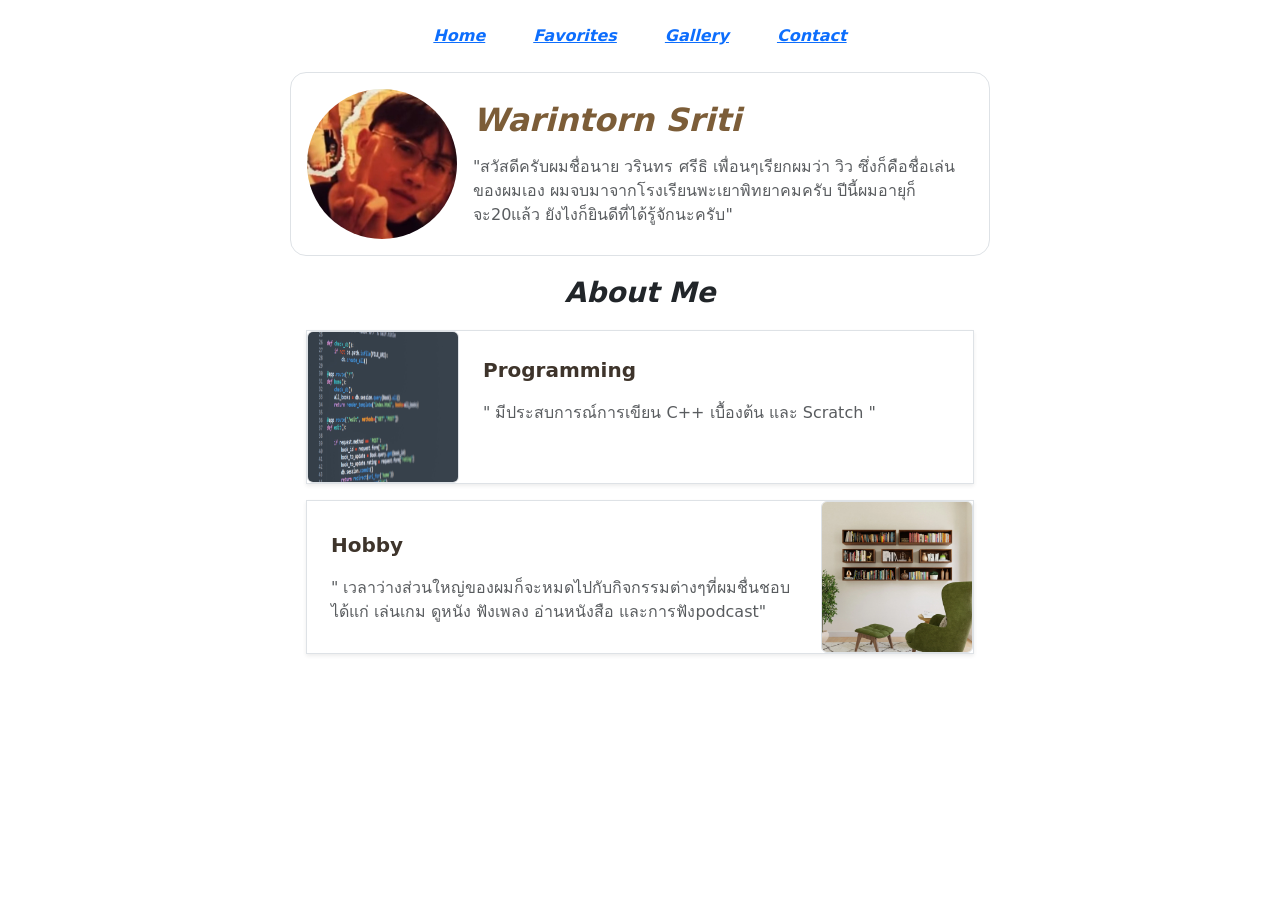
<file: index.html>
<!doctype html>
<html lang="en">
  <head>
    <meta charset="UTF-8" />
    <meta name="viewport" content="width=device-width, initial-scale=1.0" />
    <link rel="stylesheet" href="style.css">
    <link
      href="https://cdn.jsdelivr.net/npm/bootstrap@5.3.8/dist/css/bootstrap.min.css"
      rel="stylesheet"
      integrity="sha384-sRIl4kxILFvY47J16cr9ZwB07vP4J8+LH7qKQnuqkuIAvNWLzeN8tE5YBujZqJLB"
      crossorigin="anonymous"
    />
    <script
      src="https://cdn.jsdelivr.net/npm/bootstrap@5.3.8/dist/js/bootstrap.bundle.min.js"
      integrity="sha384-FKyoEForCGlyvwx9Hj09JcYn3nv7wiPVlz7YYwJrWVcXK/BmnVDxM+D2scQbITxI"
      crossorigin="anonymous"
    ></script>
    <title>My Portfolio</title>
  </head>
  <body>
    <div class="d-flex justify-content-center gap-5 fw-bold my-4 fontc">
      <a href="index.html">Home</a>
      <a href="Favorites.html">Favorites</a>
      <a href="Gallery.html">Gallery</a>
      <a href="contact.html">Contact</a>
    </div>

    <div
      class="d-flex justify-content-center align-items-center mx-auto gap-3 border p-3 rounded-4"
      style="max-width: 700px"
    >
        <div>
          <img
            src="Me.jpg"
            class="rounded-circle"
            width="150px" height="150px"
            style="object-fit: cover"
          />
        </div>
      
      <div class="d-none d-sm-block">
        <div class="display-5 mb-3 fw-bold fs-2 fontc">Warintorn Sriti</div>
        <div class="text-muted">
          "สวัสดีครับผมชื่อนาย วรินทร ศรีธิ เพื่อนๆเรียกผมว่า วิว
          ซึ่งก็คือชื่อเล่นของผมเอง ผมจบมาจากโรงเรียนพะเยาพิทยาคมครับ
          ปีนี้ผมอายุก็จะ20แล้ว ยังไงก็ยินดีที่ได้รู้จักนะครับ"
        </div>
      </div>
    </div>
  </div>

  <p class="text-center m-3 fs-3 fst-italic fw-bold">About Me</p>

  <div style="max-width: 700px" class="mx-auto px-3">
      <div class="d-flex border mb-3 shadow-sm my-rounded-all">
        <div class="border rounded overflow-hidden">
          <img src="code.jpg" width="150px" height="150px">
        </div>
        <div class="p-4">
          <p class="fw-semibold fs-5 font">Programming</p>
          <span class="text-muted">
              " มีประสบการณ์การเขียน C++ เบื้องต้น และ Scratch "
          </span>
        </div>
      </div>

      <div class="d-flex border mb-3 shadow-sm my-rounded-all align-items-center">
        <div class="p-4">
          <p class="fw-semibold fs-5 font">Hobby</p>
          <span class="text-muted"> 
              " เวลาว่างส่วนใหญ่ของผมก็จะหมดไปกับกิจกรรมต่างๆที่ผมชื่นชอบได้แก่ เล่นเกม ดูหนัง ฟังเพลง อ่านหนังสือ และการฟังpodcast"
          </span>
        </div>
        <div class="border rounded overflow-hidden ms-auto flex-shrink-0">
          <img src="h.jpg" width="150px" height="150px">
        </div>
      </div>
    </div>

  </body>
</html>
</file>
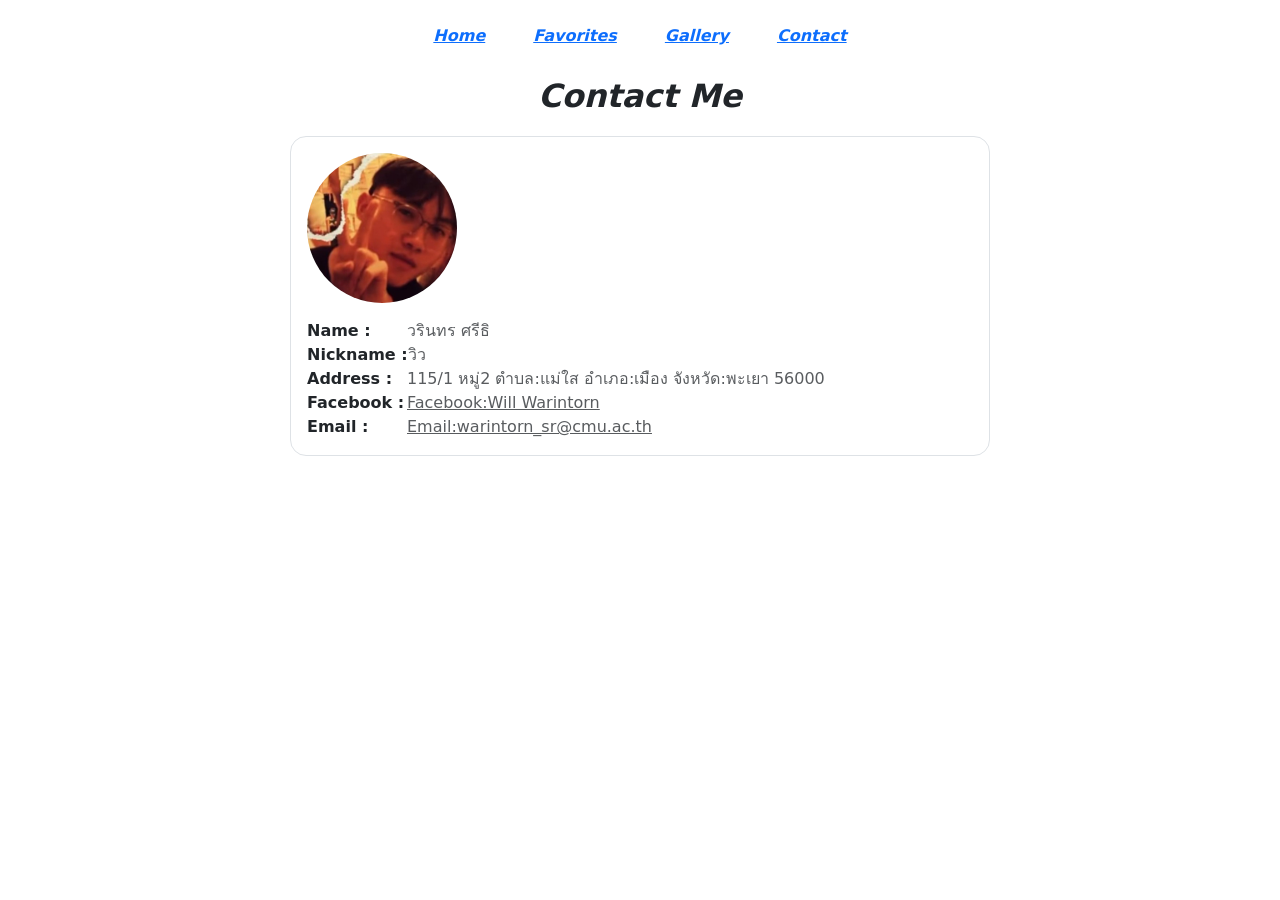
<file: contact.html>
<!doctype html>
<html lang="en">
  <head>
    <meta charset="UTF-8" />
    <meta name="viewport" content="width=device-width, initial-scale=1.0" />
    <link rel="stylesheet" href="style.css" />
    <link
      href="https://cdn.jsdelivr.net/npm/bootstrap@5.3.8/dist/css/bootstrap.min.css"
      rel="stylesheet"
      integrity="sha384-sRIl4kxILFvY47J16cr9ZwB07vP4J8+LH7qKQnuqkuIAvNWLzeN8tE5YBujZqJLB"
      crossorigin="anonymous"
    />
    <script
      src="https://cdn.jsdelivr.net/npm/bootstrap@5.3.8/dist/js/bootstrap.bundle.min.js"
      integrity="sha384-FKyoEForCGlyvwx9Hj09JcYn3nv7wiPVlz7YYwJrWVcXK/BmnVDxM+D2scQbITxI"
      crossorigin="anonymous"
    ></script>
    <title>My Portfolio</title>
  </head>
  <body>
    <div class="d-flex justify-content-center gap-5 fw-bold my-4 fontc">
      <a href="index.html">Home</a>
      <a href="Favorites.html">Favorites</a>
      <a href="Gallery.html">Gallery</a>
      <a href="contact.html">Contact</a>
    </div>
    <p class="text-center m-3 fs-2 fst-italic fw-semibold">Contact Me</p>
    <div
      class="d-flex align-items-center mx-auto gap-3 border p-3 rounded-4 flex-wrap"
      style="max-width: 700px">
      <div>
        <img
          src="Me.jpg"
          class="rounded-circle"
          width="150px"
          height="150px"
          style="object-fit: cover">
      </div>
      <div class=" flex-column ">
      <div class="d-flex">
        <div style="min-width: 100px" class="fw-semibold">Name :</div>
        <span class="text-muted">วรินทร ศรีธิ</span>
      </div>
      <div class="d-flex">
        <div style="min-width: 100px" class="fw-semibold">Nickname :</div>
        <span class="text-muted">วิว</span>
      </div>
      <div class="d-flex">
        <div style="min-width: 100px" class="fw-semibold">Address :</div>
        <span class="text-muted">115/1 หมู่2 ตำบล:แม่ใส อำเภอ:เมือง จังหวัด:พะเยา 56000</span>
      </div>
      <div class="d-flex">
        <div style="min-width: 100px" class="fw-semibold">Facebook :</div>
        <a href="https://www.facebook.com/warintorn.seeti" class="text-muted">Facebook:Will Warintorn</a>
      </div>
      <div class="d-flex">
        <div style="min-width: 100px" class="fw-semibold">Email :</div>
        <a href="mailto:warintorn_sr@cmu.ac.th" class="text-muted">Email:warintorn_sr@cmu.ac.th</a>
      </div>
      </div>
      
    </div>
  </body>
</html>
</file>
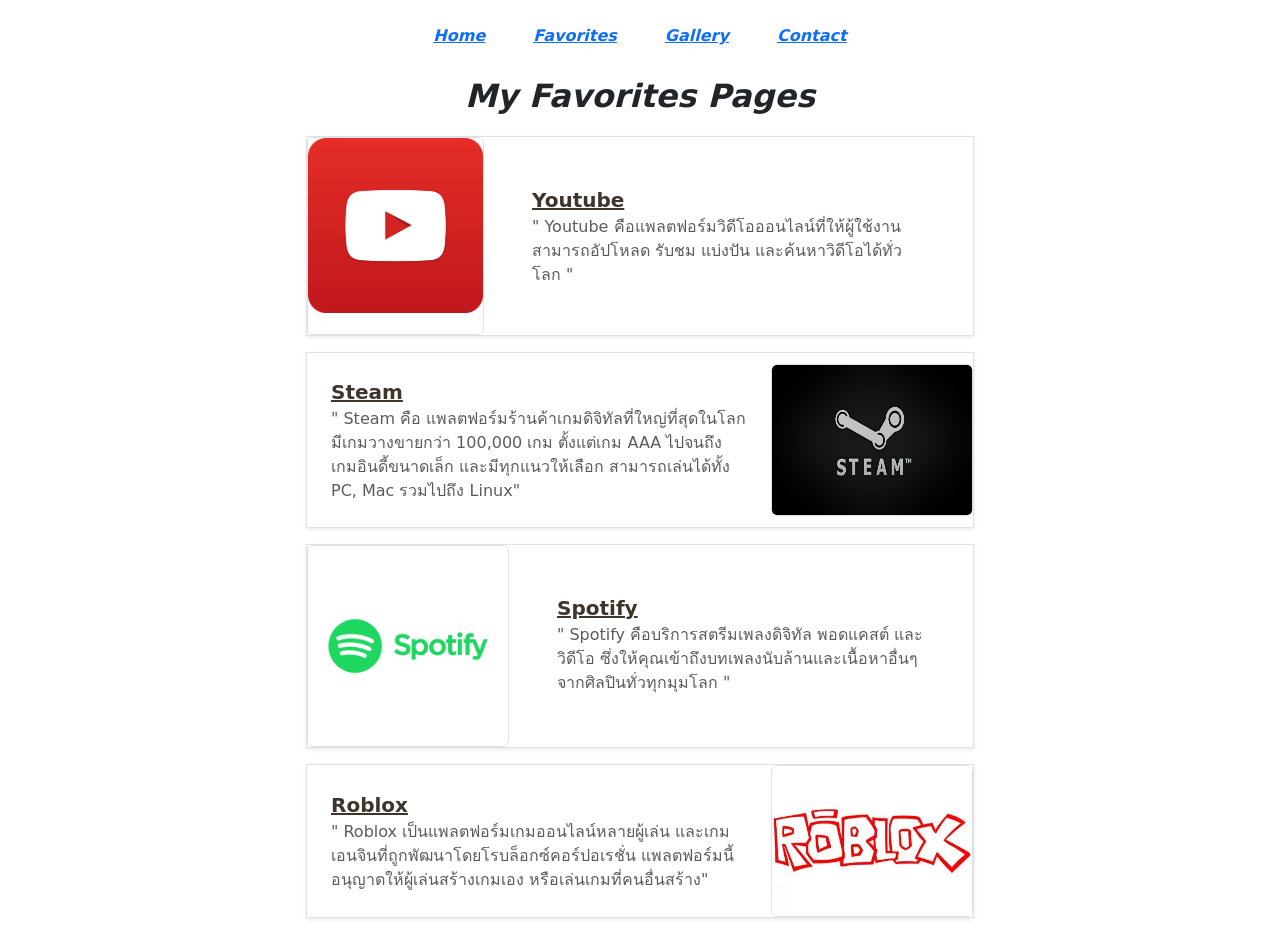
<file: Favorites.html>
<!doctype html>
<html lang="en">
  <head>
    <meta charset="UTF-8" />
    <meta name="viewport" content="width=device-width, initial-scale=1.0" />
    <link rel="stylesheet" href="style.css">
    <link
      href="https://cdn.jsdelivr.net/npm/bootstrap@5.3.8/dist/css/bootstrap.min.css"
      rel="stylesheet"
      integrity="sha384-sRIl4kxILFvY47J16cr9ZwB07vP4J8+LH7qKQnuqkuIAvNWLzeN8tE5YBujZqJLB"
      crossorigin="anonymous"
    />
    <script
      src="https://cdn.jsdelivr.net/npm/bootstrap@5.3.8/dist/js/bootstrap.bundle.min.js"
      integrity="sha384-FKyoEForCGlyvwx9Hj09JcYn3nv7wiPVlz7YYwJrWVcXK/BmnVDxM+D2scQbITxI"
      crossorigin="anonymous"
    ></script>
    <title>My Portfolio</title>
  </head>
    <body>
        <div class="d-flex justify-content-center gap-5 fw-bold my-4 fontc">
            <a href="index.html">Home</a>
            <a href="Favorites.html">Favorites</a>
            <a href="Gallery.html">Gallery</a>
            <a href="contact.html">Contact</a>
        </div>
    <p class="text-center m-3 fs-2 fst-italic fw-semibold">My Favorites Pages</p>

  <div style="max-width: 700px" class="mx-auto px-3">
      <div class="d-flex border mb-3 shadow-sm my-rounded-all">
        <div class="border rounded overflow-hidden flex-shrink-0">
          <img src="youtube.jpg" width="175px" height="175px">
        </div>
        <div class="p-5">
          <a href="https://www.youtube.com/" class="fw-semibold fs-5 font">Youtube</a><br>
          <span class="text-muted"> " Youtube คือแพลตฟอร์มวิดีโอออนไลน์ที่ให้ผู้ใช้งานสามารถอัปโหลด รับชม แบ่งปัน และค้นหาวิดีโอได้ทั่วโลก "</span>
        </div>
      </div>

      <div class="d-flex border mb-3 shadow-sm my-rounded-all align-items-center">
        <div class="p-4">
          <a href=" https://store.steampowered.com/" class="fw-semibold fs-5 font">Steam</a><br>
          <span class="text-muted"> 
              " Steam คือ แพลตฟอร์มร้านค้าเกมดิจิทัลที่ใหญ่ที่สุดในโลก มีเกมวางขายกว่า 100,000 เกม ตั้งแต่เกม AAA ไปจนถึงเกมอินดี้ขนาดเล็ก และมีทุกแนวให้เลือก สามารถเล่นได้ทั้ง PC, Mac รวมไปถึง Linux"
          </span>
        </div>
        <div class="border rounded overflow-hidden ms-auto flex-shrink-0">
          <img src="steam.jpg" width="200px" height="150px">
        </div>
      </div>
      <div class="d-flex border mb-3 shadow-sm my-rounded-all">
        <div class="border rounded overflow-hidden flex-shrink-0">
          <img src="spotify.jpg" width="200px" height="200px">
        </div>
        <div class="p-5">
          <a href="https://open.spotify.com/" class="fw-semibold fs-5 font">Spotify</a><br>
          <span class="text-muted">
            " Spotify คือบริการสตรีมเพลงดิจิทัล พอดแคสต์ และวิดีโอ ซึ่งให้คุณเข้าถึงบทเพลงนับล้านและเนื้อหาอื่นๆ จากศิลปินทั่วทุกมุมโลก "</span>
        </div>
      </div>

      <div class="d-flex border mb-3 shadow-sm my-rounded-all align-items-center">
        <div class="p-4">
          <a href="https://www.roblox.com/" class="fw-semibold fs-5 font">Roblox</a><br>
          <span class="text-muted"> 
              " Roblox เป็นแพลตฟอร์มเกมออนไลน์หลายผู้เล่น และเกมเอนจินที่ถูกพัฒนาโดยโรบล็อกซ์คอร์ปอเรชั่น แพลตฟอร์มนี้อนุญาตให้ผู้เล่นสร้างเกมเอง หรือเล่นเกมที่คนอื่นสร้าง"
          </span>
        </div>
        <div class="border rounded overflow-hidden ms-auto flex-shrink-0">
          <img src="Roblox.jpg" width="200px" height="150px">
        </div>
      </div>
    </div>
    </body>
</html>
</file>
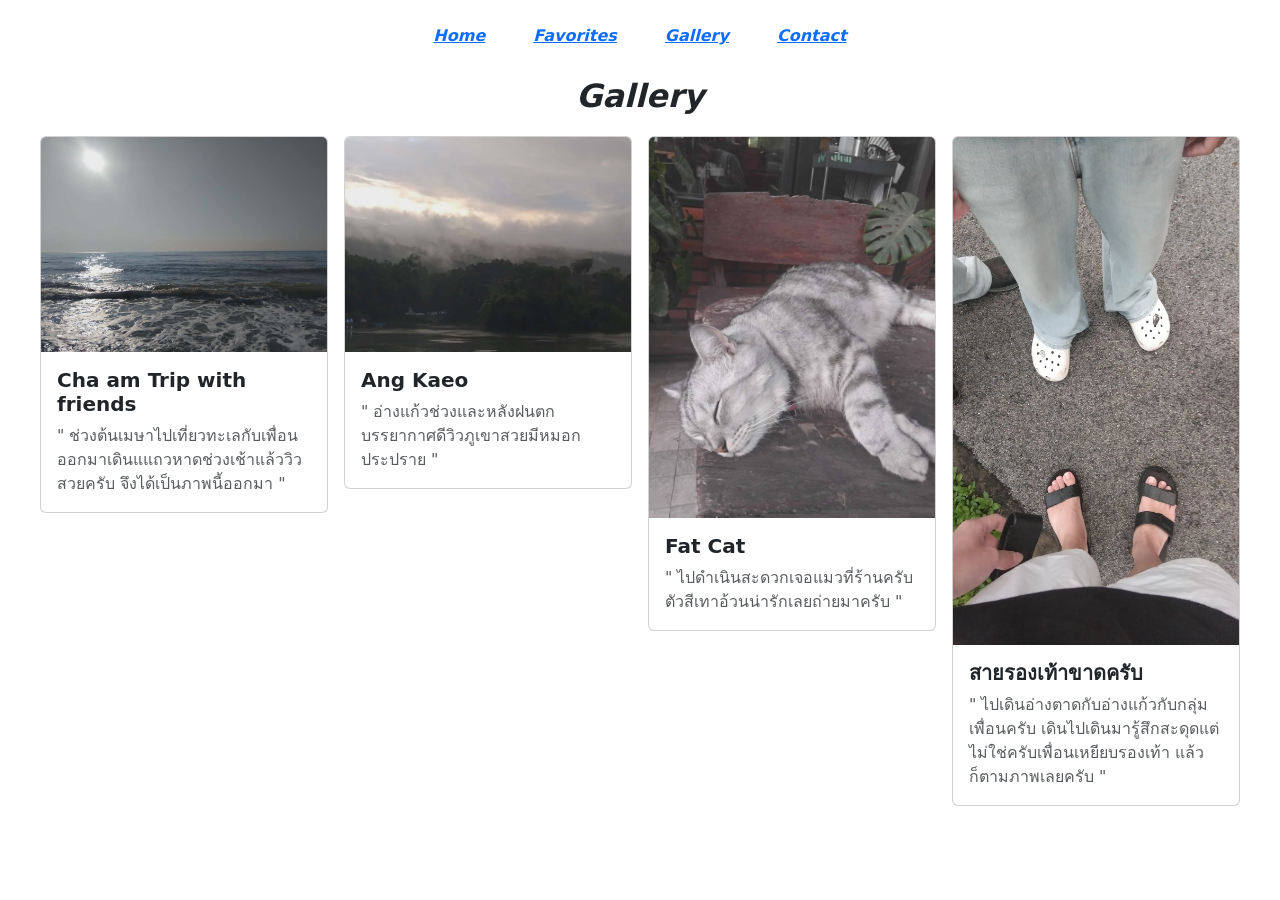
<file: Gallery.html>
<!doctype html>
<html lang="en">
  <head>
    <meta charset="UTF-8" />
    <meta name="viewport" content="width=device-width, initial-scale=1.0" />
    <link rel="stylesheet" href="style.css">
    <link
      href="https://cdn.jsdelivr.net/npm/bootstrap@5.3.8/dist/css/bootstrap.min.css"
      rel="stylesheet"
      integrity="sha384-sRIl4kxILFvY47J16cr9ZwB07vP4J8+LH7qKQnuqkuIAvNWLzeN8tE5YBujZqJLB"
      crossorigin="anonymous"
    />
    <script
      src="https://cdn.jsdelivr.net/npm/bootstrap@5.3.8/dist/js/bootstrap.bundle.min.js"
      integrity="sha384-FKyoEForCGlyvwx9Hj09JcYn3nv7wiPVlz7YYwJrWVcXK/BmnVDxM+D2scQbITxI"
      crossorigin="anonymous"
    ></script>
    <title>My Portfolio</title>
  </head>
    <body>
        <div class="d-flex justify-content-center gap-5 fw-bold my-4 fontc">
            <a href="index.html">Home</a>
            <a href="Favorites.html">Favorites</a>
            <a href="Gallery.html">Gallery</a>
            <a href="contact.html">Contact</a>
        </div>
      <p class="text-center m-3 fs-2 fst-italic fw-semibold">Gallery</p>
      <div class="d-flex gap-3 justify-content-center flex-wrap align-items-start">
      <div class="card" style="width: 18rem">
        <img src="sea.jpg" class="card-img-top">
        <div class="card-body">
          <h5 class="card-title fw-semibold">Cha am Trip with friends</h5>
          <p class="card-text text-muted">
           " ช่วงต้นเมษาไปเที่ยวทะเลกับเพื่อน ออกมาเดินแแถวหาดช่วงเช้าแล้ววิวสวยครับ จึงได้เป็นภาพนี้ออกมา "
          </p>
        </div>
      </div>

      <div class="card" style="width: 18rem">
        <img src="อ่างแก้ว.jpg" class="card-img-top" alt="...">
        <div class="card-body">
          <h5 class="card-title fw-semibold">Ang Kaeo</h5>
          <p class="card-text text-muted">
            " อ่างแก้วช่วงและหลังฝนตก บรรยากาศดีวิวภูเขาสวยมีหมอกประปราย "
          </p>
        </div>
      </div>

      <div class="card" style="width: 18rem">
        <img src="cat.jpg" class="card-img-top" alt="...">
        <div class="card-body">
          <h5 class="card-title fw-semibold">Fat Cat</h5>
          <p class="card-text text-muted">
            " ไปดำเนินสะดวกเจอแมวที่ร้านครับ ตัวสีเทาอ้วนน่ารักเลยถ่ายมาครับ "
          </p>
        </div>
      </div>

      <div class="card" style="width: 18rem">
        <img src="เท้าหาย.jpg" class="card-img-top" alt="...">
        <div class="card-body">
          <h5 class="card-title fw-semibold">สายรองเท้าขาดครับ</h5>
          <p class="card-text text-muted">
            " ไปเดินอ่างตาดกับอ่างแก้วกับกลุ่มเพื่อนครับ เดินไปเดินมารู้สึกสะดุดแต่ไม่ใช่ครับเพื่อนเหยียบรองเท้า แล้วก็ตามภาพเลยครับ "
          </p>
        </div>
      </div>
    </div>
    </body>
    </html>
</file>
<file: style.css>
body {
    background: #ffe9c2;
}
.fontc{
    color: #7c5d38;
    font-style: italic;
}
.font{
    color: #3E342B;
}
</file>
